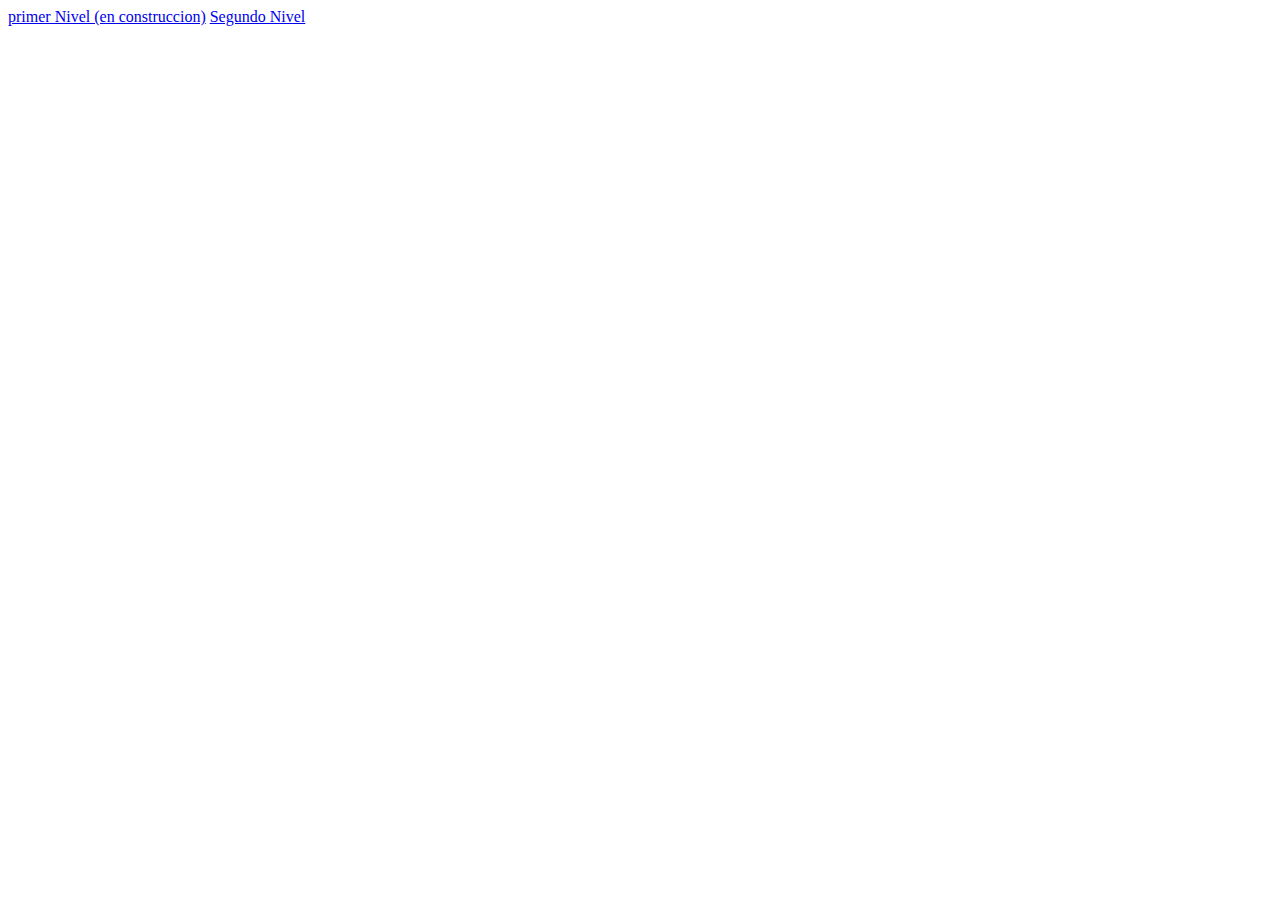
<file: index.html>
<!DOCTYPE html>
<html lang="en">
  <head>
    <meta charset="UTF-8" />
    <meta name="viewport" content="width=device-width, initial-scale=1.0" />
    <meta http-equiv="X-UA-Compatible" content="ie=edge" />
    <title>Inicio</title>
  </head>
  <body>
    <a href="firstScreen.html">primer Nivel (en construccion)</a>
    <a href="secondScreen.html">Segundo Nivel</a>
  </body>
</html>
</file>
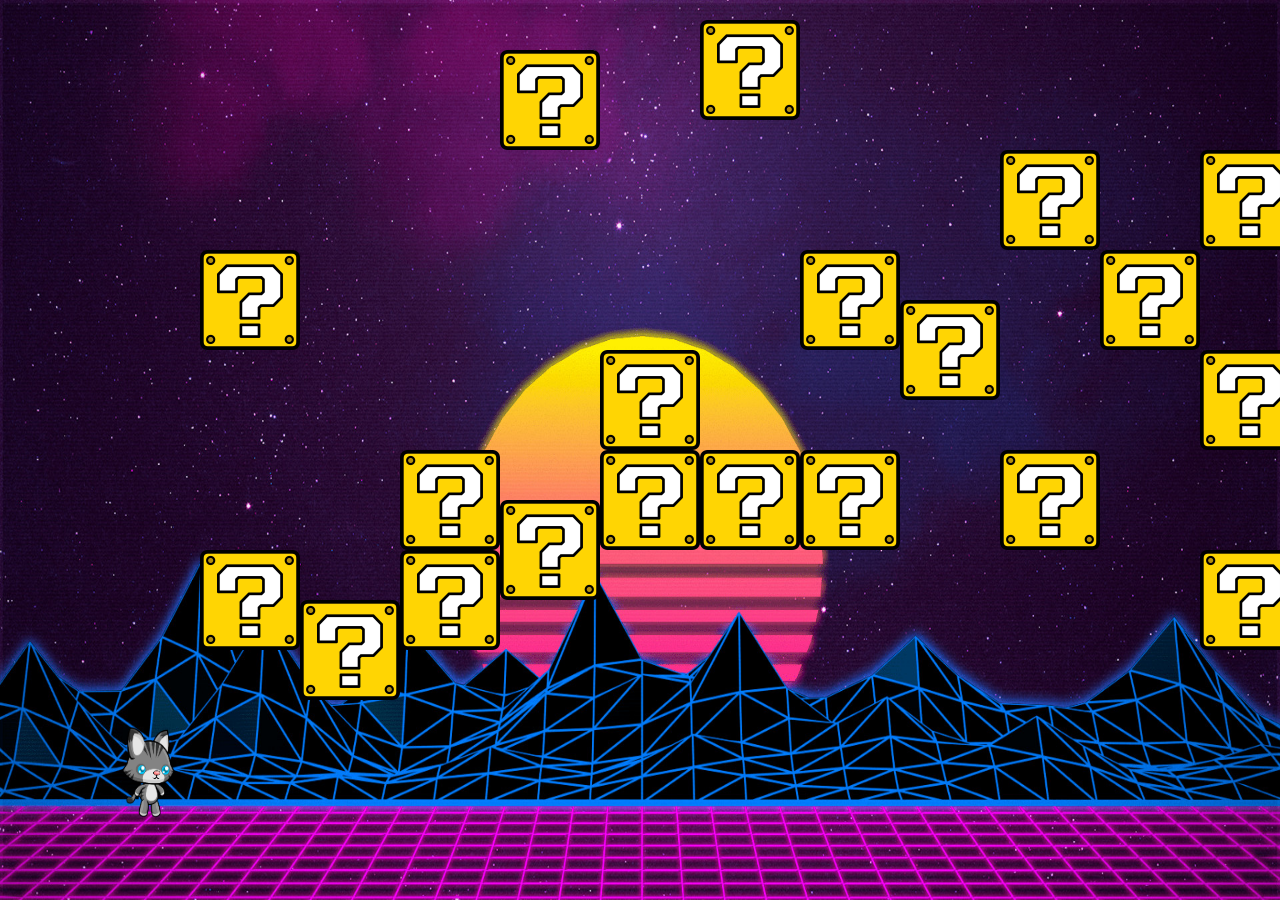
<file: firstScreen.html>
<!DOCTYPE html>
<html lang="en">
  <head>
    <meta charset="UTF-8" />
    <meta name="viewport" content="width=device-width, initial-scale=1.0" />
    <meta http-equiv="X-UA-Compatible" content="ie=edge" />
    <!--link a estilos-->
    <link rel="stylesheet" href="css/estilos.css" />
    <!-- <script src="js/Obstacles.js"></script>
    <script src="js/Movile-Obstacles.js"></script> -->
    <script src="js/background.js"></script>
    <script src="js/obstacle.js"></script>
    <script src="js/Player.js"></script>
    <script src="js/basegame.js"></script>
    <script src="js/firstScreen.js"></script>
    <title>Primer Nivel</title>
  </head>
  <body>
    <div id="loseScreen" class="bloqueo">
      <h1>
        <a href="index.html">Volver a casa</a>
      
      </h1>
    </div>
    <div id="winScreen" class="bloqueo">
    <h1 >
     Has Ganado este nivel 
    </h1>
    <p><a href="index.html">Pincha aqui para volver al menu principal</a></p>
      </div>
    
    <canvas id="nivel"></canvas>
  </body>
</html>
</file>
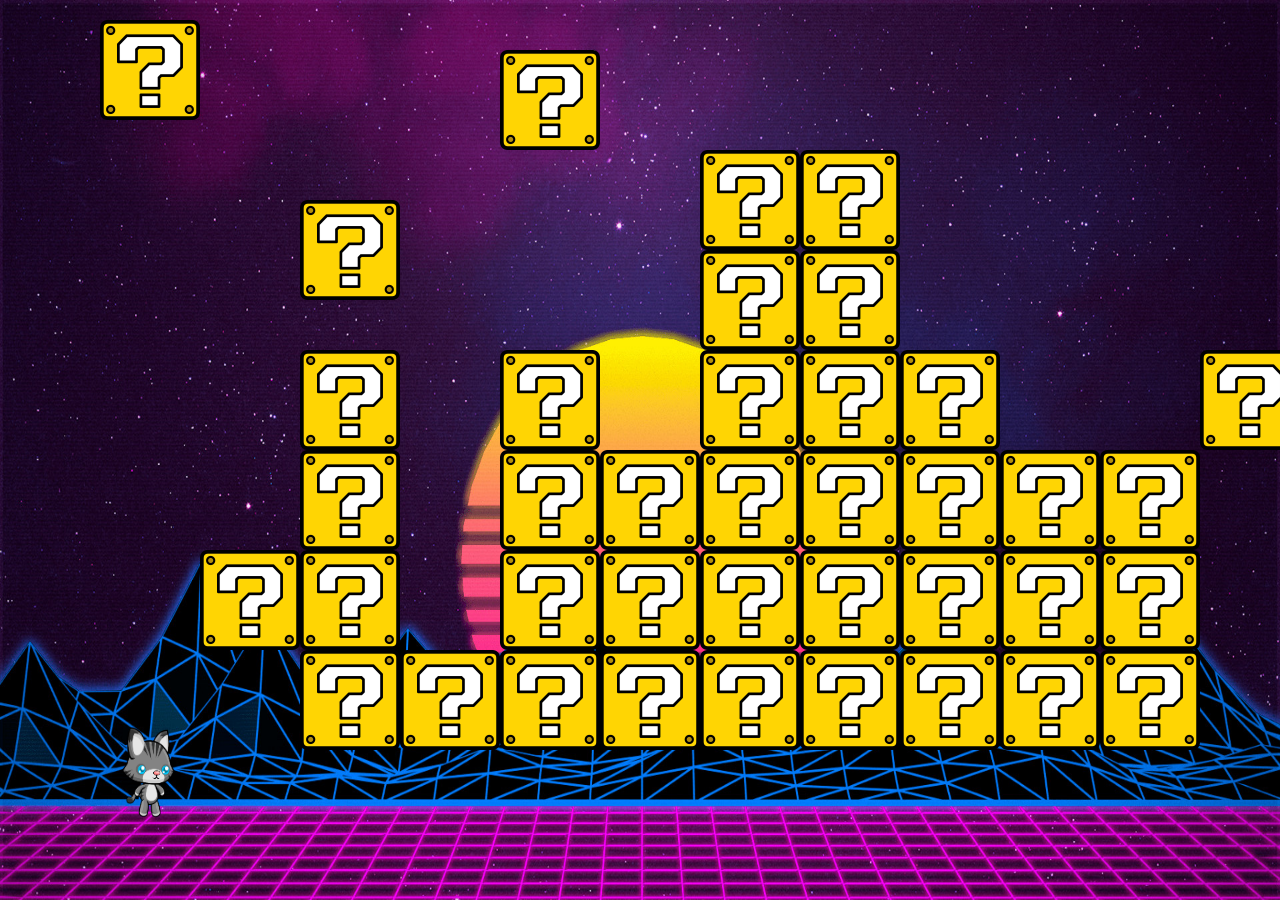
<file: secondScreen.html>
<!DOCTYPE html>
<html lang="en">
<head>
  <meta charset="UTF-8">
  <meta name="viewport" content="width=device-width, initial-scale=1.0">
  <meta http-equiv="X-UA-Compatible" content="ie=edge">
  <!--link a estilos-->
  <link rel="stylesheet" href="css/estilos.css" />
  <script src="js/background.js"></script>
  <script src="js/obstacle.js"></script>
  <script src="js/Player.js"></script>
  <script src="js/basegame2.js"></script>
  <script src="js/secondScreen.js"></script>
  <title>Segundo nivel</title>
</head>
<body>
  <div id="loseScreen" class="bloqueo">
    <h1>
      <a href="index.html">Volver a casa</a>
  
    </h1>
  </div>
  <div id="winScreen" class="bloqueo">
    <h1>Victoria sobre este nivel </h1>
    <p><a href="index.html">Pincha aqui para volver al menu principal</a></p>
  </div>
  
  <canvas id="nivel"></canvas>
</body>
</html>
</file>
<file: css/estilos.css>
* {
  padding: 0;
  margin: 0;
  margin-bottom: 0; 
}
#loseScreen {
  padding: 25em;
  text-transform: uppercase;
  color: yellow;
  text-emphasis: initial;
  text-align: center;
  background-size: cover;
  background-position: center;
  background-image: url("../img/Lose-Screen.png");
}
#winScreen{
  padding: 24em;
  text-transform: uppercase;
  color: yellow;
  text-emphasis: initial;
  text-align: center;
  background-size: cover;
  background-image: url("../img/winScreen.jpeg");
}
canvas{
  display: block;
}
.bloqueo {
  display:none;
}

a {
  color: yellow;
  text-emphasis: initial;
  text-decoration: none
}
</file>
